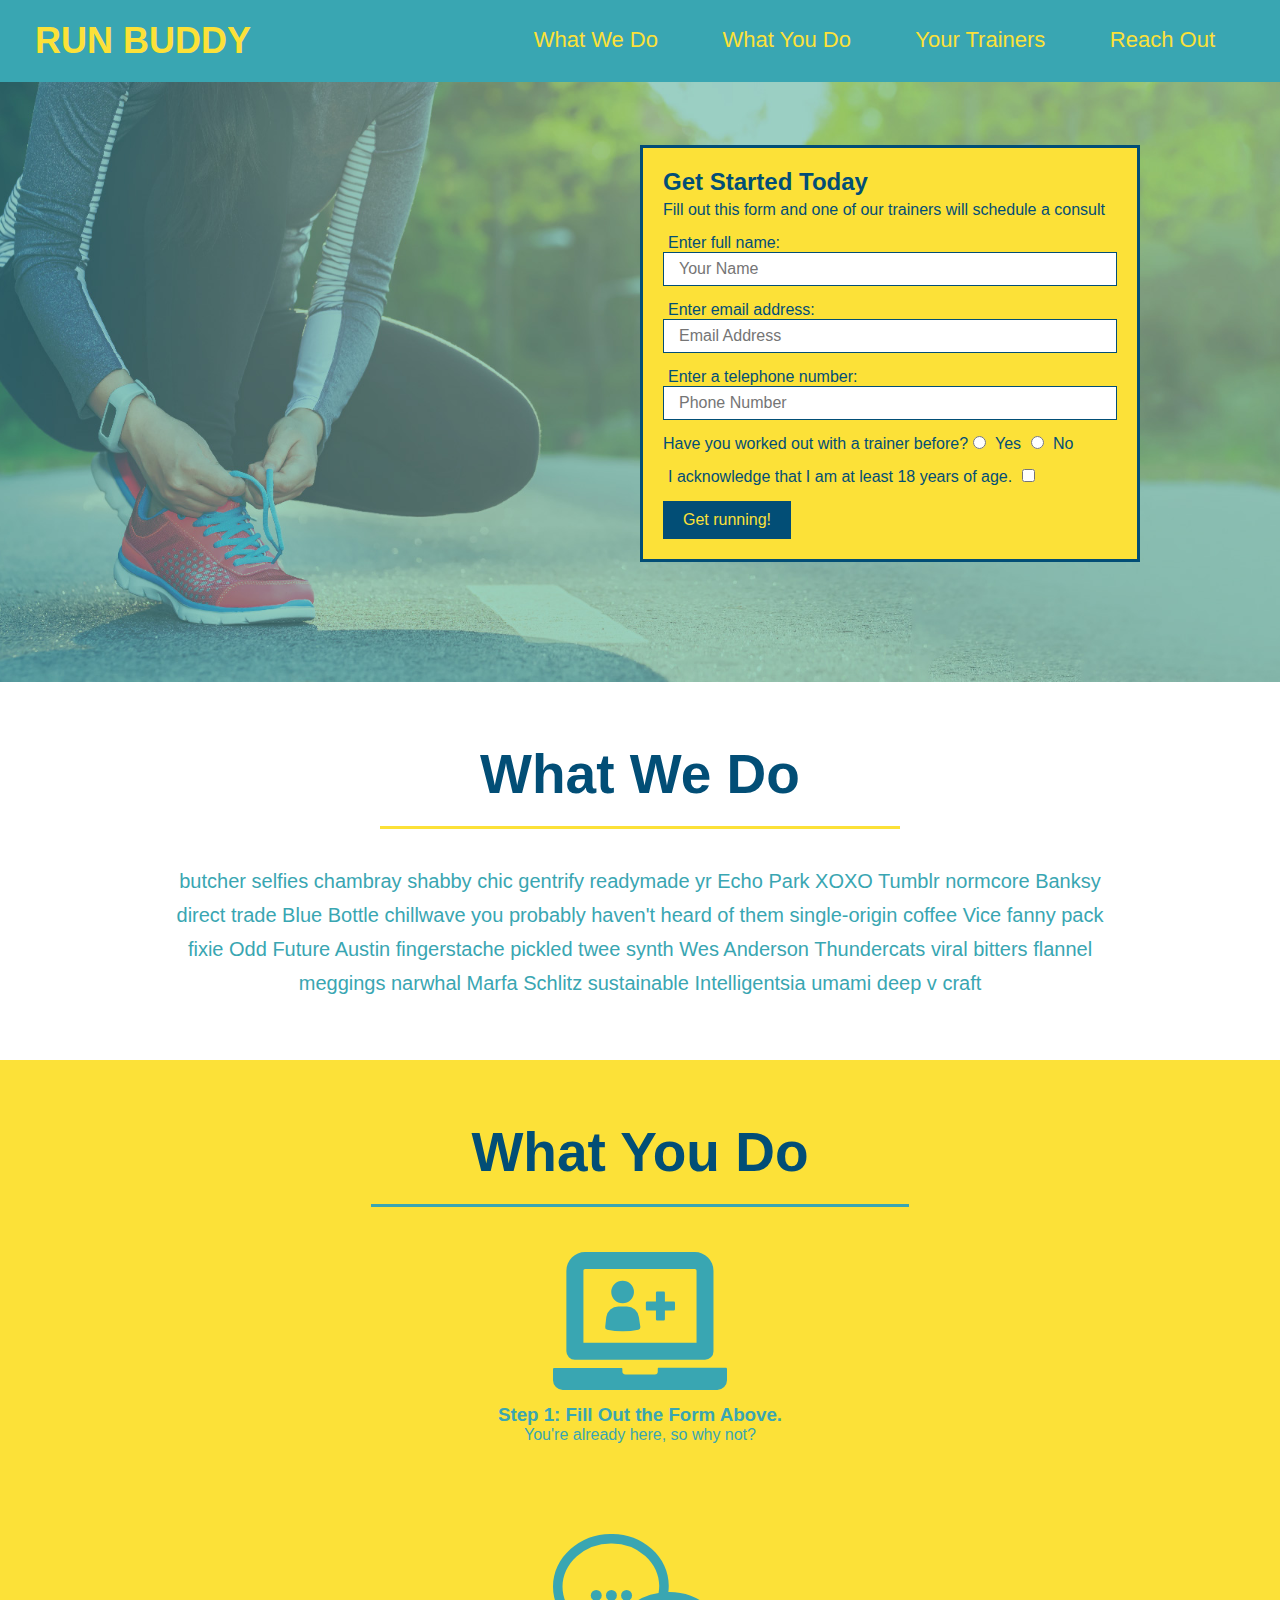
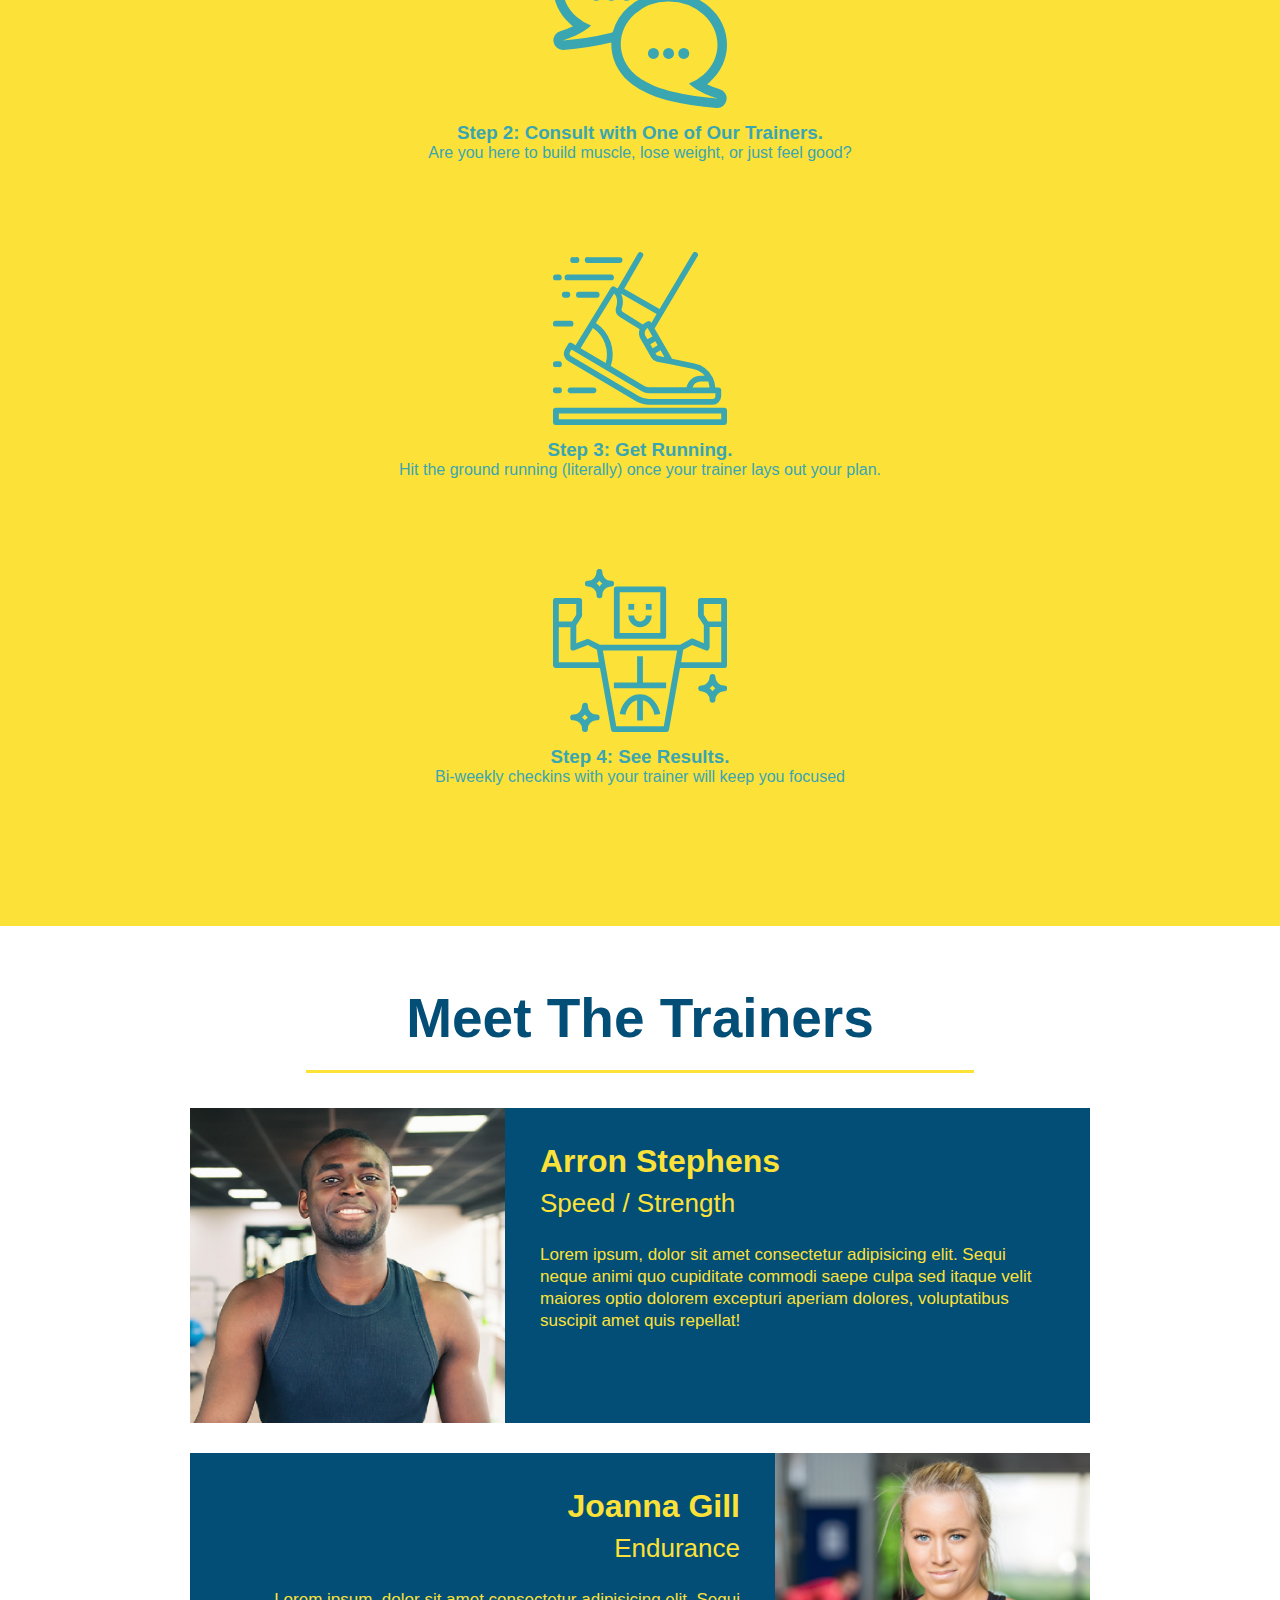
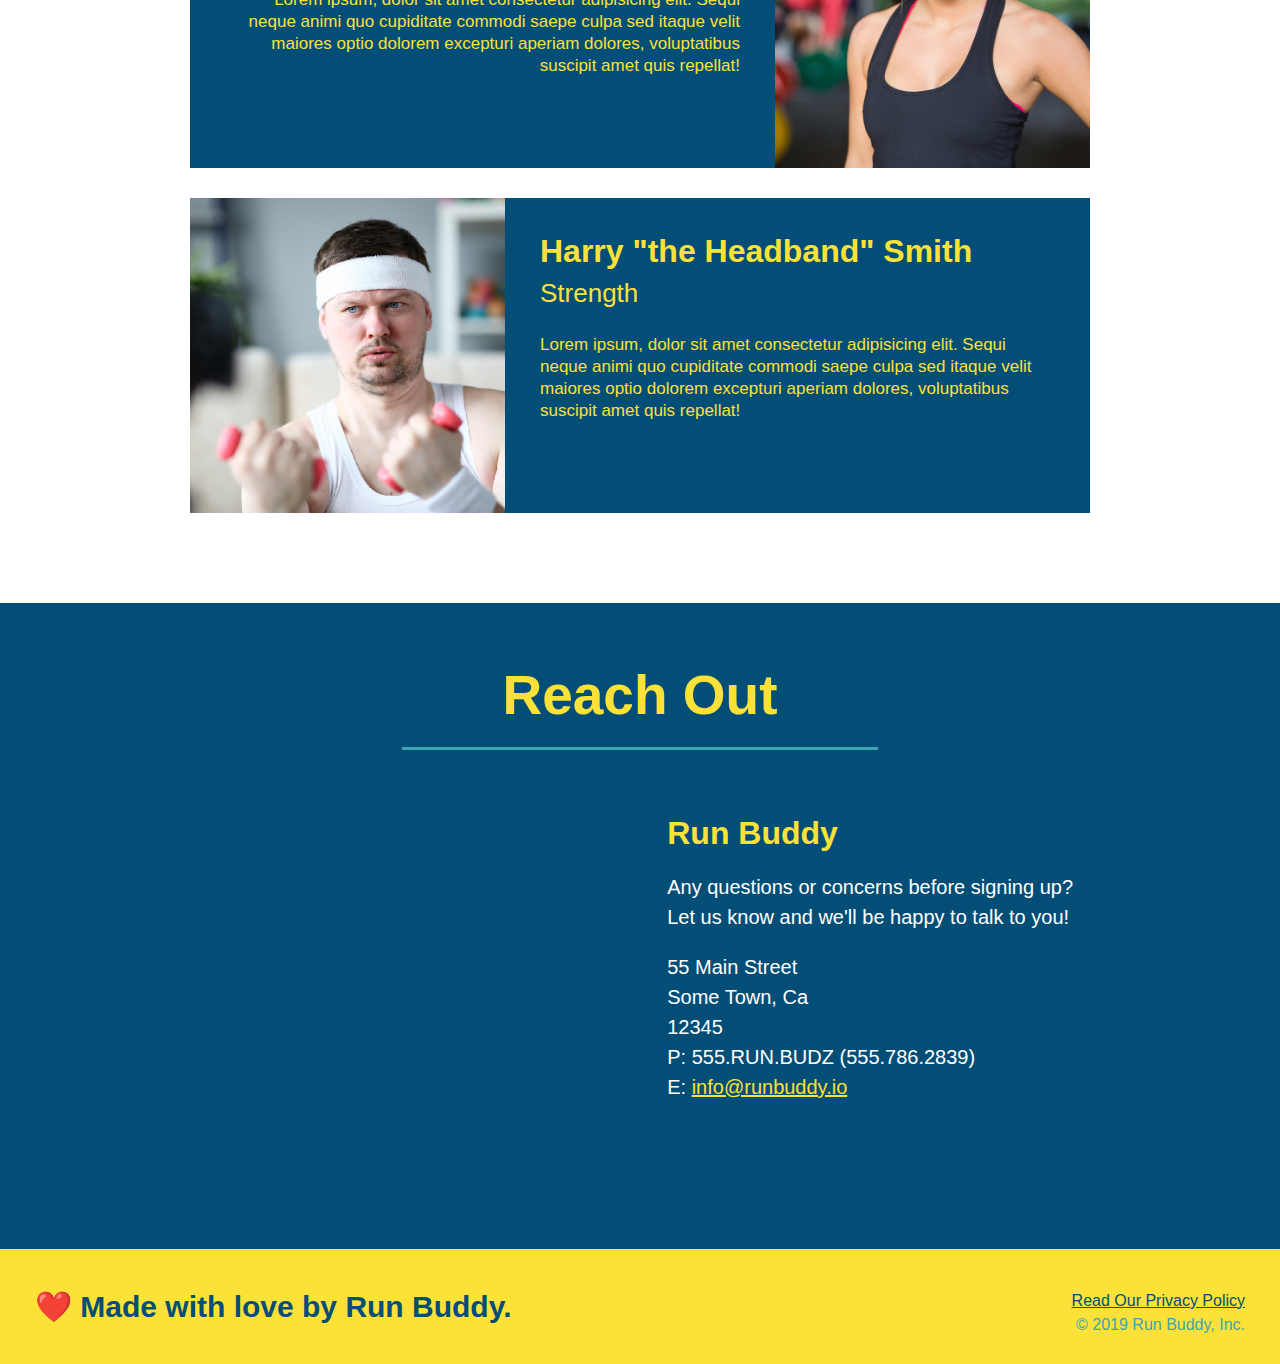
<file: index.html>
<!DOCTYPE html>
<html lang="en">
  <head>
    <meta charset="UTF-8" />
    <title>RUN BUDDY</title>
    <link rel="stylesheet" href="./assets/css/style.css" />
  </head>

  <body>
    <!-- navigation -->
    <header>
      <h1>
        <!-- ("/") will always represent the path to the topmost directory of an application project -->
        <a href="/">RUN BUDDY</a>
      </h1>
      <nav>
        <!-- Unordered list element -->
        <ul>
          <!-- List item element-->
          <li>
            <!-- Anchor element -->
            <a href="#what-we-do">What We Do</a>
          </li>
          <li>
            <a href="#what-you-do">What You Do</a>
          </li>
          <li>
            <a href="#your-trainers">Your Trainers</a>
          </li>
          <li>
            <a href="#reach-out">Reach Out</a>
          </li>
        </ul>
      </nav>
    </header>

    <!-- hero/jumbotron -->
    <section class="hero">
      <div class="hero-form">
        <h3>Get Started Today</h3>
        <p>
          Fill out this form and one of our trainers will schedule a consult
        </p>
        <!-- Add form element -->
        <form>
          <label for="name">Enter full name:</label>
          <input
            class="form-input"
            type="text"
            placeholder="Your Name"
            name="name"
            id="name"
          />
          <label for="email">Enter email address:</label>
          <input
            class="form-input"
            type="email"
            placeholder="Email Address"
            name="email"
            id="email"
          />
          <label for="phone">Enter a telephone number:</label>
          <input
            class="form-input"
            type="tel"
            placeholder="Phone Number"
            name="phone"
            id="phone"
          />
          <p>
            <!-- radio button elements must have same name attribute -->
            Have you worked out with a trainer before?
            <input type="radio" name="trainer-confirm" id="trainer-yes" />
            <label for="trainer-yes">Yes</label>
            <input type="radio" name="trainer-confirm" id="trainer-no" />
            <label for="trainer-no">No</label>
          </p>
          <p>
            <label for="checkbox">
              I acknowledge that I am at least 18 years of age.
            </label>
            <input type="checkbox" name="age-confirm" id="checkbox" />
          </p>
          <button type="submit">Get running!</button>
        </form>
      </div>
    </section>
    <!-- end hero -->

    <!-- "what we do" section -->
    <section id="what-we-do" class="intro">
      <h2 class="section-title primary-border">What We Do</h2>
      <p>
        butcher selfies chambray shabby chic gentrify readymade yr Echo Park
        XOXO Tumblr normcore Banksy direct trade Blue Bottle chillwave you
        probably haven't heard of them single-origin coffee Vice fanny pack
        fixie Odd Future Austin fingerstache pickled twee synth Wes Anderson
        Thundercats viral bitters flannel meggings narwhal Marfa Schlitz
        sustainable Intelligentsia umami deep v craft
      </p>
    </section>

    <!-- "what you do" section -->
    <section id="what-you-do" class="steps">
      <h2 class="section-title secondary-border">What You Do</h2>

      <div>
        <img src="./assets/images/step-1.svg" alt="" />
        <h3>Step 1: <span>Fill Out the Form Above.</span></h3>
        <p>You're already here, so why not?</p>
      </div>

      <div>
        <img src="./assets/images/step-2.svg" alt="" />
        <h3>Step 2: <span>Consult with One of Our Trainers.</span></h3>
        <p>Are you here to build muscle, lose weight, or just feel good?</p>
      </div>

      <div>
        <img src="./assets/images/step-3.svg" alt="" />
        <h3>Step 3: <span>Get Running.</span></h3>
        <p>
          Hit the ground running (literally) once your trainer lays out your
          plan.
        </p>
      </div>

      <div>
        <img src="./assets/images/step-4.svg" alt="" />
        <h3>Step 4: <span>See Results.</span></h3>
        <p>Bi-weekly checkins with your trainer will keep you focused</p>
      </div>
    </section>

    <!-- "meet the trainers" section -->
    <section id="your-trainers" class="trainers">
      <h2 class="section-title primary-border">Meet The Trainers</h2>
      <article class="trainer">
        <img
          src="./assets/images/trainer-1.jpg"
          alt="Arron Stephens in his workout clothes, ready to pump iron"
        />
        <div class="trainer-bio text-left">
          <h3>Arron Stephens</h3>
          <h4>Speed / Strength</h4>
          <p>
            Lorem ipsum, dolor sit amet consectetur adipisicing elit. Sequi
            neque animi quo cupiditate commodi saepe culpa sed itaque velit
            maiores optio dolorem excepturi aperiam dolores, voluptatibus
            suscipit amet quis repellat!
          </p>
        </div>
      </article>
      <!-- second trainer bio -->
      <article class="trainer">
        <div class="trainer-bio text-right">
          <h3>Joanna Gill</h3>
          <h4>Endurance</h4>
          <p>
            Lorem ipsum, dolor sit amet consectetur adipisicing elit. Sequi
            neque animi quo cupiditate commodi saepe culpa sed itaque velit
            maiores optio dolorem excepturi aperiam dolores, voluptatibus
            suscipit amet quis repellat!
          </p>
        </div>
        <img
          src="./assets/images/trainer-2.jpg"
          alt="Joanna Gill cooling off after a workout"
        />
      </article>

      <!-- third trainer bio -->
      <article class="trainer">
        <img
          src="./assets/images/trainer-3.jpg"
          alt="Harry Smith wearing a headband and lifting comically small pink weights"
        />
        <div class="trainer-bio text-left">
          <h3>Harry "the Headband" Smith</h3>
          <h4>Strength</h4>
          <p>
            Lorem ipsum, dolor sit amet consectetur adipisicing elit. Sequi
            neque animi quo cupiditate commodi saepe culpa sed itaque velit
            maiores optio dolorem excepturi aperiam dolores, voluptatibus
            suscipit amet quis repellat!
          </p>
        </div>
      </article>
    </section>

    <!-- "reach out" section -->
    <section id="reach-out" class="contact">
      <h2 class="section-title secondary-border">Reach Out</h2>
      <div class="contact-info">
        <iframe
          src="https://www.google.com/maps/embed?pb=!1m18!1m12!1m3!1d3147.1079747227936!2d-120.42364418397035!3d37.92790791110593!2m3!1f0!2f0!3f0!3m2!1i1024!2i768!4f13.1!3m3!1m2!1s0x8090c49129b6ac57%3A0xb56c7eb95a2cd8bd!2sMain%20St%2C%20California%2095327!5e0!3m2!1sen!2sus!4v1616426329495!5m2!1sen!2sus"
          width="600"
          height="450"
          style="border: 0"
          allowfullscreen=""
          loading="lazy"
        >
        </iframe>
        <div>
          <h3>Run Buddy</h3>
          <p>
            Any questions or concerns before signing up?
            <br />
            Let us know and we'll be happy to talk to you!
          </p>
          <address>
            55 Main Street <br />
            Some Town, Ca <br />
            12345<br />
            P: 555.RUN.BUDZ (555.786.2839)<br />
            E: <a href="mailto:info@runbuddy.io">info@runbuddy.io</a>
          </address>
        </div>
      </div>
    </section>

    <!-- footer -->
    <footer>
      <h2>❤️ Made with love by Run Buddy.</h2>
      <div>
        <a href="#">Read Our Privacy Policy</a><br />
        &copy; 2019 Run Buddy, Inc.
      </div>
    </footer>
  </body>
</html>
</file>
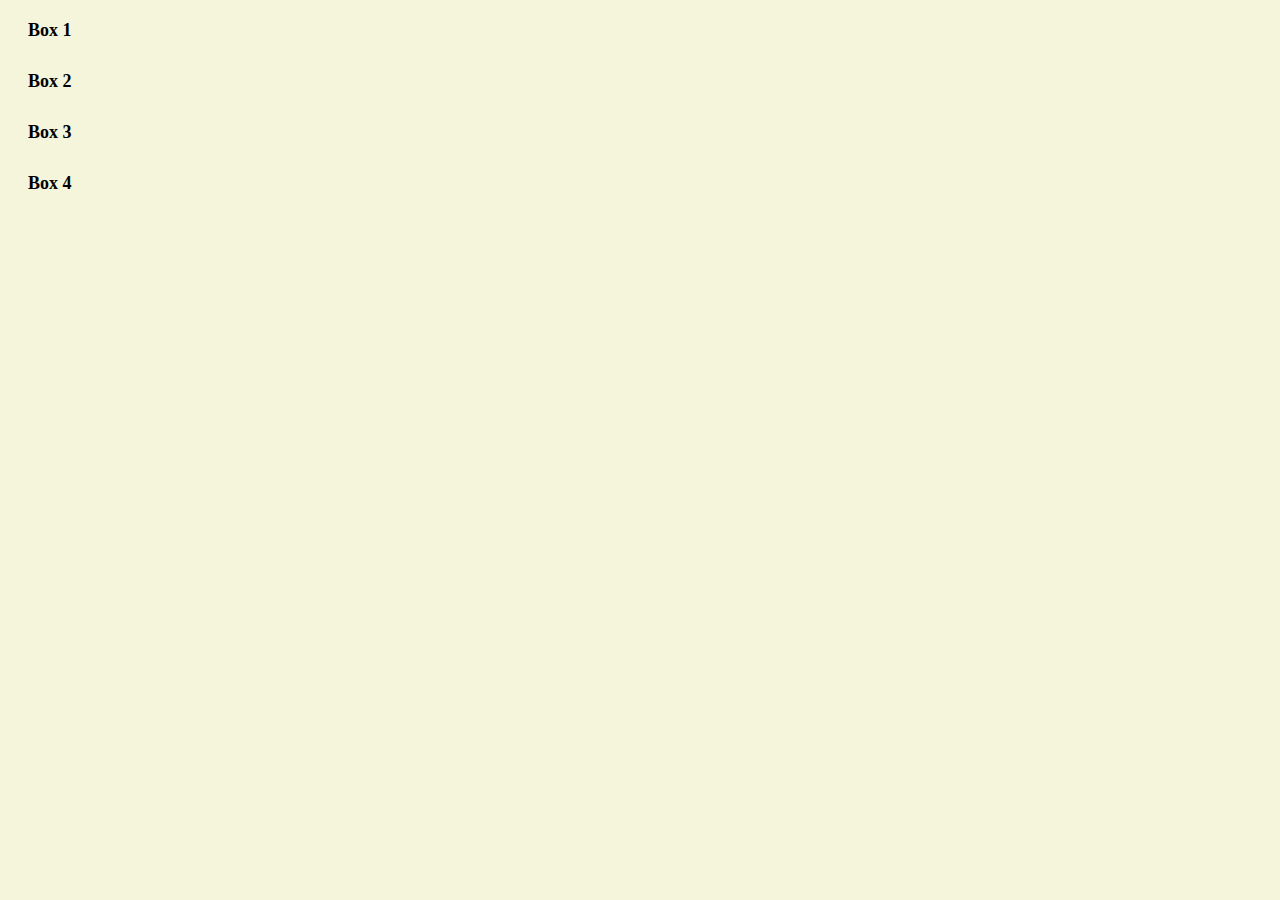
<file: box.html>
<!DOCTYPE html>
<html lang="en">
  <head>
    <meta charset="UTF-8" />
    <meta http-equiv="X-UA-Compatible" content="IE=edge" />
    <meta name="viewport" content="width=device-width, initial-scale=1.0" />
    <title>CSS Box Model</title>
    <style>
      body {
        background-color: beige;
      }
      h1 {
        font-size: large;
        box-sizing: 100px;
        padding: 10px;
        border: 10px;
        border-color: red;
        margin: 10px;
      }
    </style>
  </head>
  <body>
    <h1>Box 1</h1>
    <h1>Box 2</h1>
    <h1>Box 3</h1>
    <h1>Box 4</h1>
  </body>
</html>
</file>
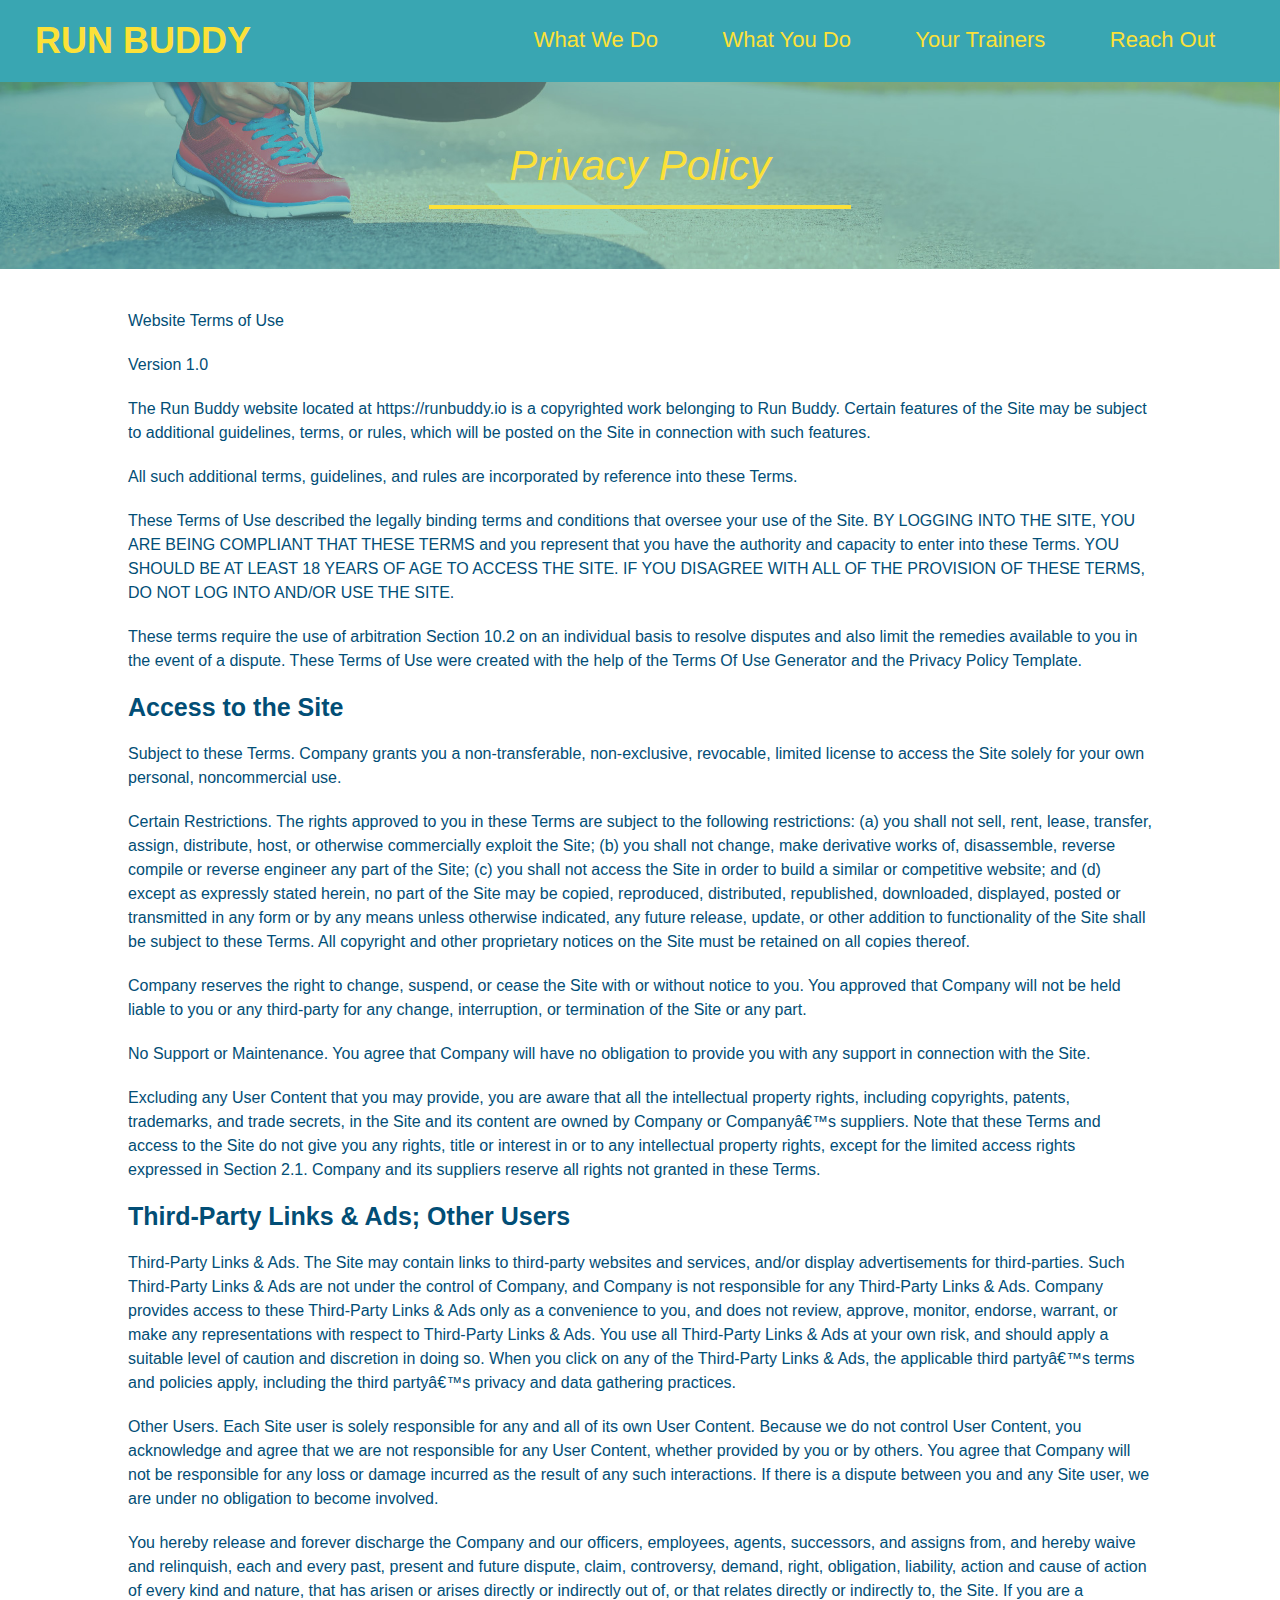
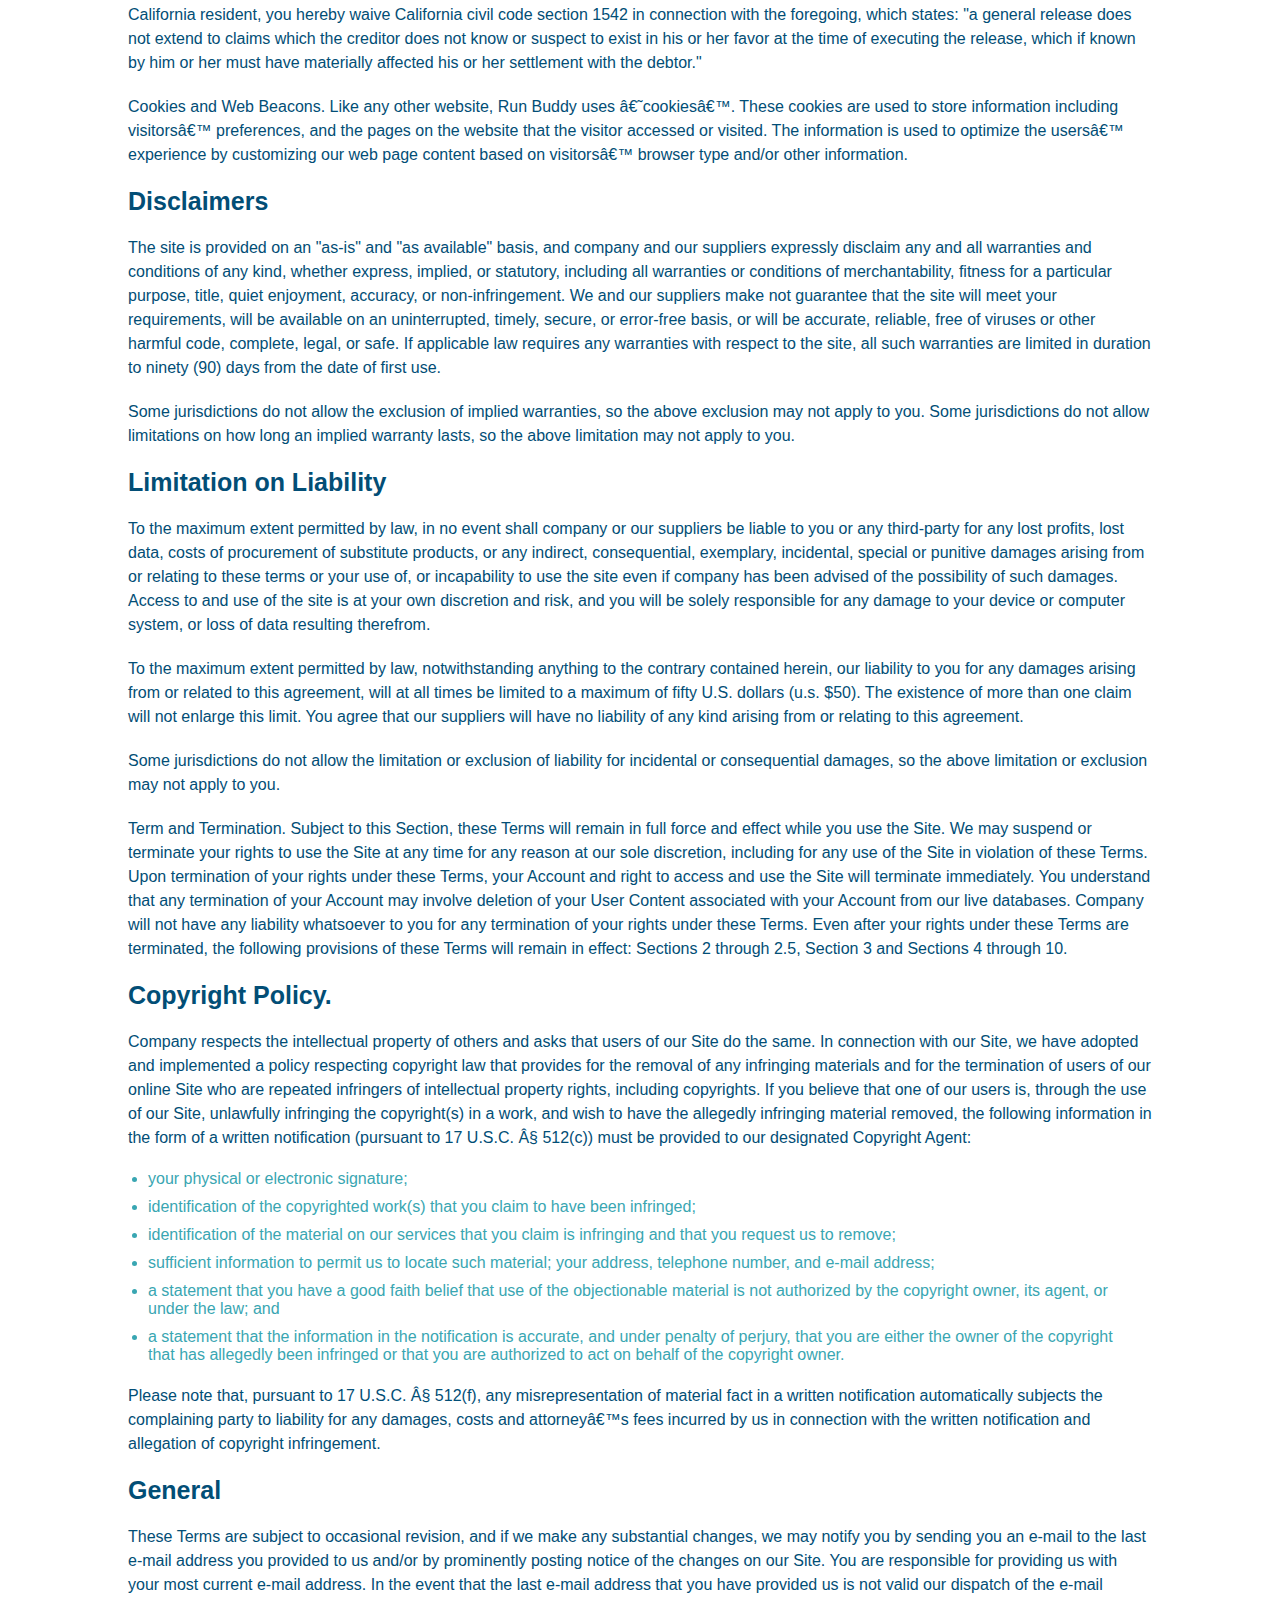
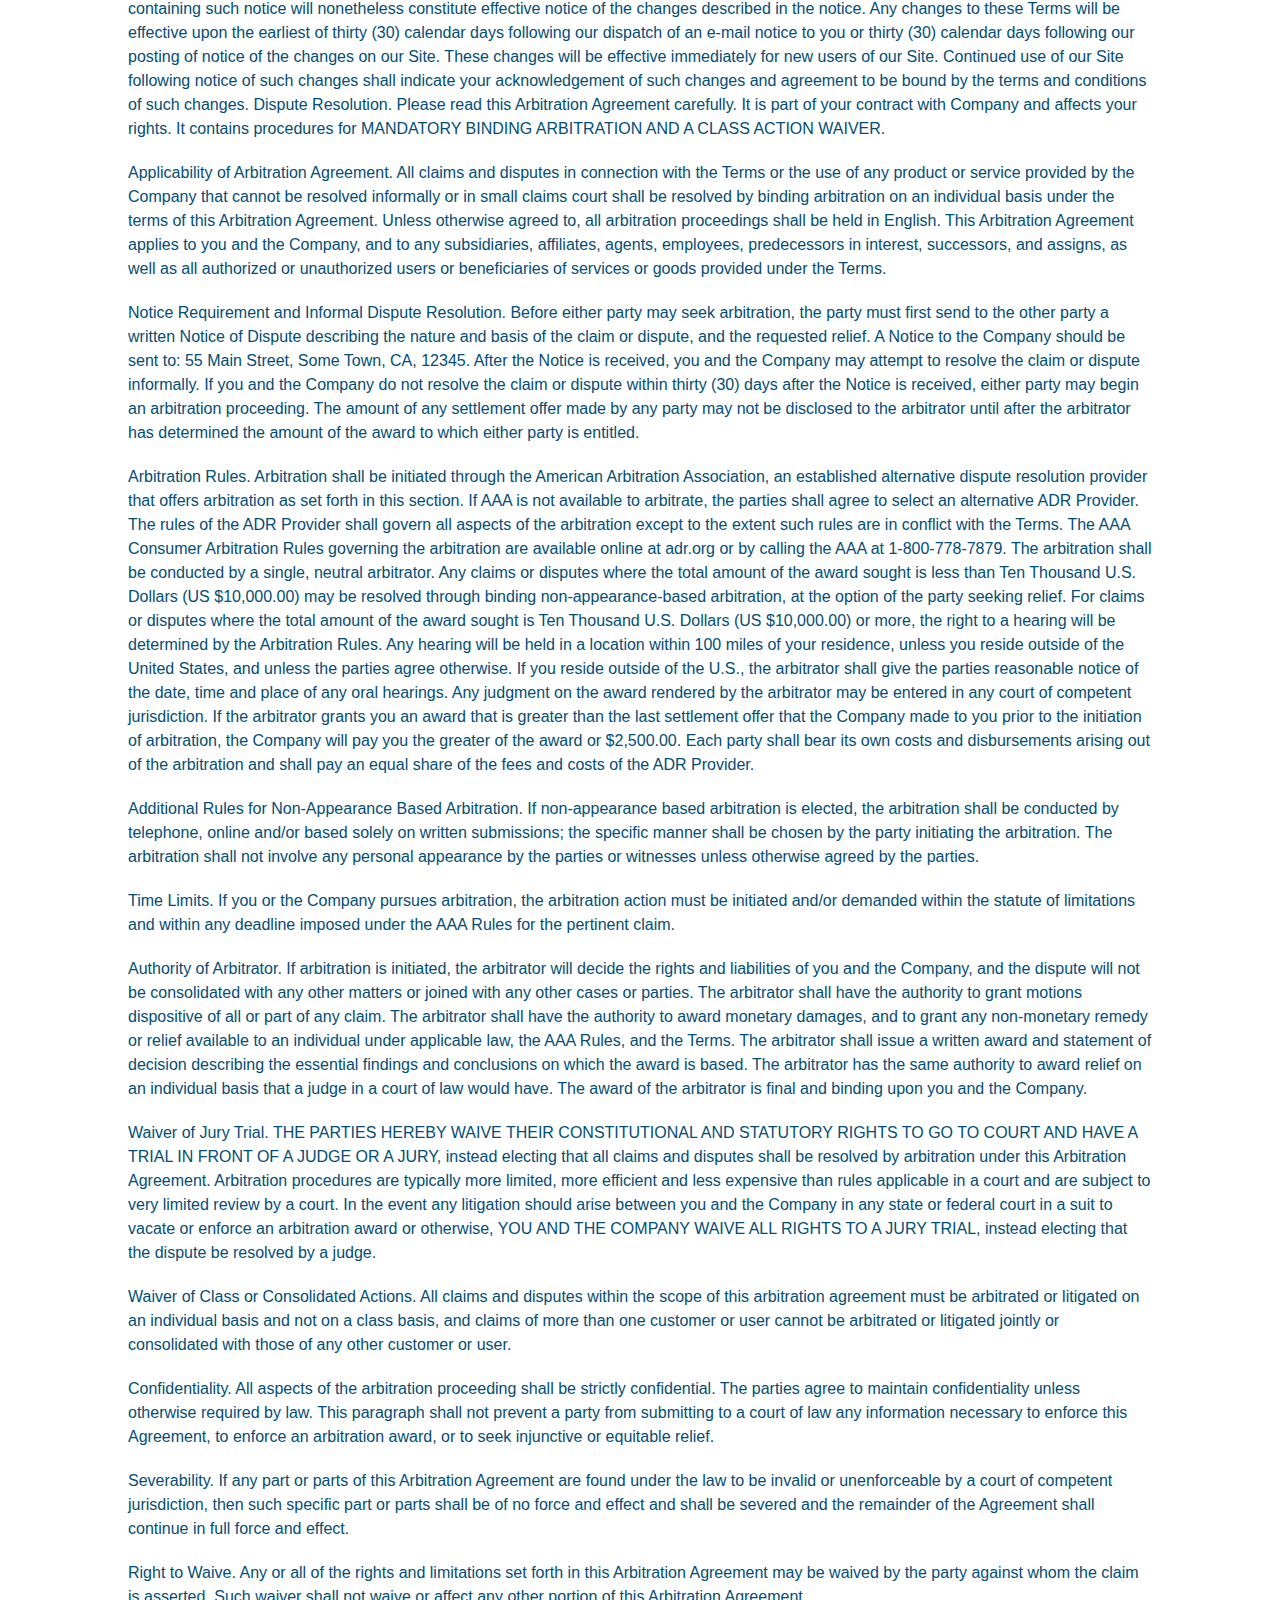
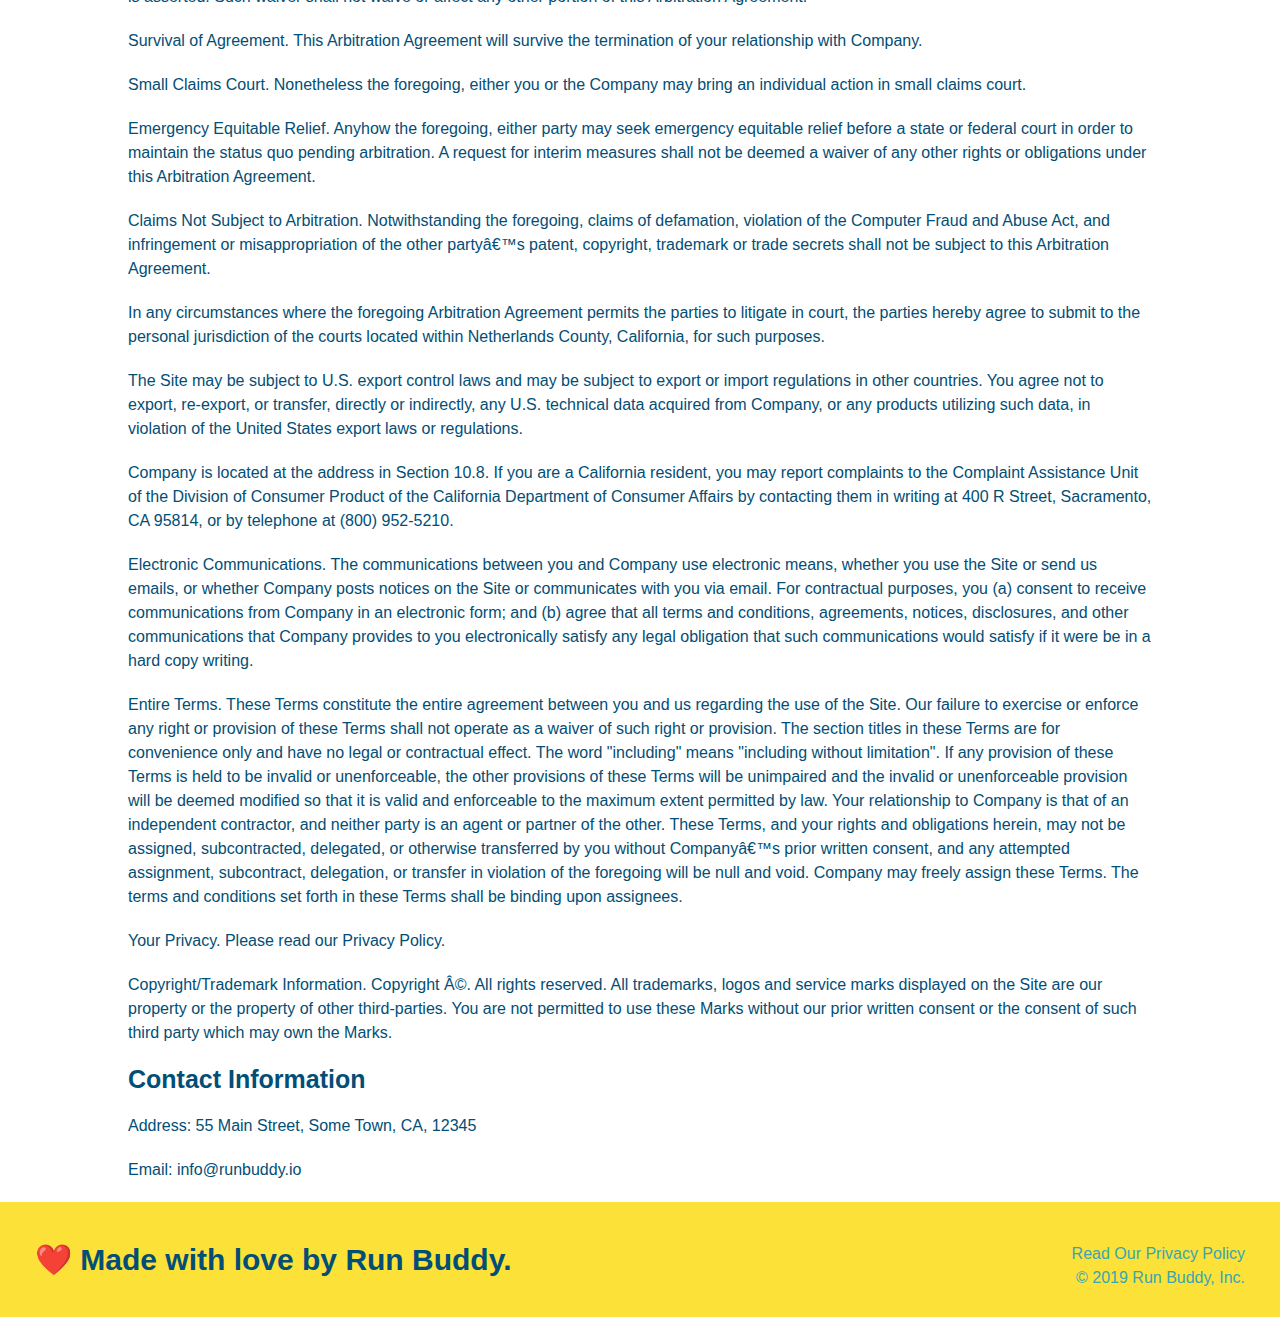
<file: privacy-policy.html>
<!DOCTYPE html>
<html lang="en">
  <head>
    <meta charset="UTF-8" />
    <title>Privacy Policy - Run Buddy</title>
    <link rel="stylesheet" href="./assets/css/style.css" />
    <link rel="stylesheet" href="./assets/css/secondary-styles.css" />
  </head>
  <body>
    <header>
      <h1>
        <!-- ("/") will always represent the path to the topmost directory of an application project -->
        <a href="/">RUN BUDDY</a>
      </h1>
      <nav>
        <!-- Unordered list element -->
        <ul>
          <!-- List item element-->
          <li>
            <!-- Anchor element -->
            <a href="./index.html#what-we-do">What We Do</a>
          </li>
          <li>
            <a href="./index.html#what-you-do">What You Do</a>
          </li>
          <li>
            <a href="./index.html#your-trainers">Your Trainers</a>
          </li>
          <li>
            <a href="./index.html#reach-out">Reach Out</a>
          </li>
        </ul>
      </nav>
    </header>
    <section class="hero hero-secondary">
      <h2 class="page-title">Privacy Policy</h2>
    </section>
    <article class="secondary-content">
      <p>Website Terms of Use</p>

      <p>Version 1.0</p>

      <p>
        The Run Buddy website located at https://runbuddy.io is a copyrighted
        work belonging to Run Buddy. Certain features of the Site may be subject
        to additional guidelines, terms, or rules, which will be posted on the
        Site in connection with such features.
      </p>

      <p>
        All such additional terms, guidelines, and rules are incorporated by
        reference into these Terms.
      </p>

      <p>
        These Terms of Use described the legally binding terms and conditions
        that oversee your use of the Site. BY LOGGING INTO THE SITE, YOU ARE
        BEING COMPLIANT THAT THESE TERMS and you represent that you have the
        authority and capacity to enter into these Terms. YOU SHOULD BE AT LEAST
        18 YEARS OF AGE TO ACCESS THE SITE. IF YOU DISAGREE WITH ALL OF THE
        PROVISION OF THESE TERMS, DO NOT LOG INTO AND/OR USE THE SITE.
      </p>

      <p>
        These terms require the use of arbitration Section 10.2 on an individual
        basis to resolve disputes and also limit the remedies available to you
        in the event of a dispute. These Terms of Use were created with the help
        of the Terms Of Use Generator and the Privacy Policy Template.
      </p>

      <h3>Access to the Site</h3>

      <p>
        Subject to these Terms. Company grants you a non-transferable,
        non-exclusive, revocable, limited license to access the Site solely for
        your own personal, noncommercial use.
      </p>

      <p>
        Certain Restrictions. The rights approved to you in these Terms are
        subject to the following restrictions: (a) you shall not sell, rent,
        lease, transfer, assign, distribute, host, or otherwise commercially
        exploit the Site; (b) you shall not change, make derivative works of,
        disassemble, reverse compile or reverse engineer any part of the Site;
        (c) you shall not access the Site in order to build a similar or
        competitive website; and (d) except as expressly stated herein, no part
        of the Site may be copied, reproduced, distributed, republished,
        downloaded, displayed, posted or transmitted in any form or by any means
        unless otherwise indicated, any future release, update, or other
        addition to functionality of the Site shall be subject to these Terms.
        All copyright and other proprietary notices on the Site must be retained
        on all copies thereof.
      </p>

      <p>
        Company reserves the right to change, suspend, or cease the Site with or
        without notice to you. You approved that Company will not be held liable
        to you or any third-party for any change, interruption, or termination
        of the Site or any part.
      </p>

      <p>
        No Support or Maintenance. You agree that Company will have no
        obligation to provide you with any support in connection with the Site.
      </p>

      <p>
        Excluding any User Content that you may provide, you are aware that all
        the intellectual property rights, including copyrights, patents,
        trademarks, and trade secrets, in the Site and its content are owned by
        Company or Companyâ€™s suppliers. Note that these Terms and access to
        the Site do not give you any rights, title or interest in or to any
        intellectual property rights, except for the limited access rights
        expressed in Section 2.1. Company and its suppliers reserve all rights
        not granted in these Terms.
      </p>

      <h3>Third-Party Links & Ads; Other Users</h3>

      <p>
        Third-Party Links & Ads. The Site may contain links to third-party
        websites and services, and/or display advertisements for third-parties.
        Such Third-Party Links & Ads are not under the control of Company, and
        Company is not responsible for any Third-Party Links & Ads. Company
        provides access to these Third-Party Links & Ads only as a convenience
        to you, and does not review, approve, monitor, endorse, warrant, or make
        any representations with respect to Third-Party Links & Ads. You use all
        Third-Party Links & Ads at your own risk, and should apply a suitable
        level of caution and discretion in doing so. When you click on any of
        the Third-Party Links & Ads, the applicable third partyâ€™s terms and
        policies apply, including the third partyâ€™s privacy and data gathering
        practices.
      </p>

      <p>
        Other Users. Each Site user is solely responsible for any and all of its
        own User Content. Because we do not control User Content, you
        acknowledge and agree that we are not responsible for any User Content,
        whether provided by you or by others. You agree that Company will not be
        responsible for any loss or damage incurred as the result of any such
        interactions. If there is a dispute between you and any Site user, we
        are under no obligation to become involved.
      </p>

      <p>
        You hereby release and forever discharge the Company and our officers,
        employees, agents, successors, and assigns from, and hereby waive and
        relinquish, each and every past, present and future dispute, claim,
        controversy, demand, right, obligation, liability, action and cause of
        action of every kind and nature, that has arisen or arises directly or
        indirectly out of, or that relates directly or indirectly to, the Site.
        If you are a California resident, you hereby waive California civil code
        section 1542 in connection with the foregoing, which states: "a general
        release does not extend to claims which the creditor does not know or
        suspect to exist in his or her favor at the time of executing the
        release, which if known by him or her must have materially affected his
        or her settlement with the debtor."
      </p>

      <p>
        Cookies and Web Beacons. Like any other website, Run Buddy uses
        â€˜cookiesâ€™. These cookies are used to store information including
        visitorsâ€™ preferences, and the pages on the website that the visitor
        accessed or visited. The information is used to optimize the usersâ€™
        experience by customizing our web page content based on visitorsâ€™
        browser type and/or other information.
      </p>

      <h3>Disclaimers</h3>

      <p>
        The site is provided on an "as-is" and "as available" basis, and company
        and our suppliers expressly disclaim any and all warranties and
        conditions of any kind, whether express, implied, or statutory,
        including all warranties or conditions of merchantability, fitness for a
        particular purpose, title, quiet enjoyment, accuracy, or
        non-infringement. We and our suppliers make not guarantee that the site
        will meet your requirements, will be available on an uninterrupted,
        timely, secure, or error-free basis, or will be accurate, reliable, free
        of viruses or other harmful code, complete, legal, or safe. If
        applicable law requires any warranties with respect to the site, all
        such warranties are limited in duration to ninety (90) days from the
        date of first use.
      </p>

      <p>
        Some jurisdictions do not allow the exclusion of implied warranties, so
        the above exclusion may not apply to you. Some jurisdictions do not
        allow limitations on how long an implied warranty lasts, so the above
        limitation may not apply to you.
      </p>

      <h3>Limitation on Liability</h3>

      <p>
        To the maximum extent permitted by law, in no event shall company or our
        suppliers be liable to you or any third-party for any lost profits, lost
        data, costs of procurement of substitute products, or any indirect,
        consequential, exemplary, incidental, special or punitive damages
        arising from or relating to these terms or your use of, or incapability
        to use the site even if company has been advised of the possibility of
        such damages. Access to and use of the site is at your own discretion
        and risk, and you will be solely responsible for any damage to your
        device or computer system, or loss of data resulting therefrom.
      </p>

      <p>
        To the maximum extent permitted by law, notwithstanding anything to the
        contrary contained herein, our liability to you for any damages arising
        from or related to this agreement, will at all times be limited to a
        maximum of fifty U.S. dollars (u.s. $50). The existence of more than one
        claim will not enlarge this limit. You agree that our suppliers will
        have no liability of any kind arising from or relating to this
        agreement.
      </p>

      <p>
        Some jurisdictions do not allow the limitation or exclusion of liability
        for incidental or consequential damages, so the above limitation or
        exclusion may not apply to you.
      </p>

      <p>
        Term and Termination. Subject to this Section, these Terms will remain
        in full force and effect while you use the Site. We may suspend or
        terminate your rights to use the Site at any time for any reason at our
        sole discretion, including for any use of the Site in violation of these
        Terms. Upon termination of your rights under these Terms, your Account
        and right to access and use the Site will terminate immediately. You
        understand that any termination of your Account may involve deletion of
        your User Content associated with your Account from our live databases.
        Company will not have any liability whatsoever to you for any
        termination of your rights under these Terms. Even after your rights
        under these Terms are terminated, the following provisions of these
        Terms will remain in effect: Sections 2 through 2.5, Section 3 and
        Sections 4 through 10.
      </p>

      <h3>Copyright Policy.</h3>

      <p>
        Company respects the intellectual property of others and asks that users
        of our Site do the same. In connection with our Site, we have adopted
        and implemented a policy respecting copyright law that provides for the
        removal of any infringing materials and for the termination of users of
        our online Site who are repeated infringers of intellectual property
        rights, including copyrights. If you believe that one of our users is,
        through the use of our Site, unlawfully infringing the copyright(s) in a
        work, and wish to have the allegedly infringing material removed, the
        following information in the form of a written notification (pursuant to
        17 U.S.C. Â§ 512(c)) must be provided to our designated Copyright Agent:
      </p>

      <ul>
        <li>your physical or electronic signature;</li>
        <li>
          identification of the copyrighted work(s) that you claim to have been
          infringed;
        </li>
        <li>
          identification of the material on our services that you claim is
          infringing and that you request us to remove;
        </li>
        <li>
          sufficient information to permit us to locate such material; your
          address, telephone number, and e-mail address;
        </li>
        <li>
          a statement that you have a good faith belief that use of the
          objectionable material is not authorized by the copyright owner, its
          agent, or under the law; and
        </li>
        <li>
          a statement that the information in the notification is accurate, and
          under penalty of perjury, that you are either the owner of the
          copyright that has allegedly been infringed or that you are authorized
          to act on behalf of the copyright owner.
        </li>
      </ul>

      <p>
        Please note that, pursuant to 17 U.S.C. Â§ 512(f), any misrepresentation
        of material fact in a written notification automatically subjects the
        complaining party to liability for any damages, costs and attorneyâ€™s
        fees incurred by us in connection with the written notification and
        allegation of copyright infringement.
      </p>

      <h3>General</h3>

      <p>
        These Terms are subject to occasional revision, and if we make any
        substantial changes, we may notify you by sending you an e-mail to the
        last e-mail address you provided to us and/or by prominently posting
        notice of the changes on our Site. You are responsible for providing us
        with your most current e-mail address. In the event that the last e-mail
        address that you have provided us is not valid our dispatch of the
        e-mail containing such notice will nonetheless constitute effective
        notice of the changes described in the notice. Any changes to these
        Terms will be effective upon the earliest of thirty (30) calendar days
        following our dispatch of an e-mail notice to you or thirty (30)
        calendar days following our posting of notice of the changes on our
        Site. These changes will be effective immediately for new users of our
        Site. Continued use of our Site following notice of such changes shall
        indicate your acknowledgement of such changes and agreement to be bound
        by the terms and conditions of such changes. Dispute Resolution. Please
        read this Arbitration Agreement carefully. It is part of your contract
        with Company and affects your rights. It contains procedures for
        MANDATORY BINDING ARBITRATION AND A CLASS ACTION WAIVER.
      </p>

      <p>
        Applicability of Arbitration Agreement. All claims and disputes in
        connection with the Terms or the use of any product or service provided
        by the Company that cannot be resolved informally or in small claims
        court shall be resolved by binding arbitration on an individual basis
        under the terms of this Arbitration Agreement. Unless otherwise agreed
        to, all arbitration proceedings shall be held in English. This
        Arbitration Agreement applies to you and the Company, and to any
        subsidiaries, affiliates, agents, employees, predecessors in interest,
        successors, and assigns, as well as all authorized or unauthorized users
        or beneficiaries of services or goods provided under the Terms.
      </p>

      <p>
        Notice Requirement and Informal Dispute Resolution. Before either party
        may seek arbitration, the party must first send to the other party a
        written Notice of Dispute describing the nature and basis of the claim
        or dispute, and the requested relief. A Notice to the Company should be
        sent to: 55 Main Street, Some Town, CA, 12345. After the Notice is
        received, you and the Company may attempt to resolve the claim or
        dispute informally. If you and the Company do not resolve the claim or
        dispute within thirty (30) days after the Notice is received, either
        party may begin an arbitration proceeding. The amount of any settlement
        offer made by any party may not be disclosed to the arbitrator until
        after the arbitrator has determined the amount of the award to which
        either party is entitled.
      </p>

      <p>
        Arbitration Rules. Arbitration shall be initiated through the American
        Arbitration Association, an established alternative dispute resolution
        provider that offers arbitration as set forth in this section. If AAA is
        not available to arbitrate, the parties shall agree to select an
        alternative ADR Provider. The rules of the ADR Provider shall govern all
        aspects of the arbitration except to the extent such rules are in
        conflict with the Terms. The AAA Consumer Arbitration Rules governing
        the arbitration are available online at adr.org or by calling the AAA at
        1-800-778-7879. The arbitration shall be conducted by a single, neutral
        arbitrator. Any claims or disputes where the total amount of the award
        sought is less than Ten Thousand U.S. Dollars (US $10,000.00) may be
        resolved through binding non-appearance-based arbitration, at the option
        of the party seeking relief. For claims or disputes where the total
        amount of the award sought is Ten Thousand U.S. Dollars (US $10,000.00)
        or more, the right to a hearing will be determined by the Arbitration
        Rules. Any hearing will be held in a location within 100 miles of your
        residence, unless you reside outside of the United States, and unless
        the parties agree otherwise. If you reside outside of the U.S., the
        arbitrator shall give the parties reasonable notice of the date, time
        and place of any oral hearings. Any judgment on the award rendered by
        the arbitrator may be entered in any court of competent jurisdiction. If
        the arbitrator grants you an award that is greater than the last
        settlement offer that the Company made to you prior to the initiation of
        arbitration, the Company will pay you the greater of the award or
        $2,500.00. Each party shall bear its own costs and disbursements arising
        out of the arbitration and shall pay an equal share of the fees and
        costs of the ADR Provider.
      </p>

      <p>
        Additional Rules for Non-Appearance Based Arbitration. If non-appearance
        based arbitration is elected, the arbitration shall be conducted by
        telephone, online and/or based solely on written submissions; the
        specific manner shall be chosen by the party initiating the arbitration.
        The arbitration shall not involve any personal appearance by the parties
        or witnesses unless otherwise agreed by the parties.
      </p>

      <p>
        Time Limits. If you or the Company pursues arbitration, the arbitration
        action must be initiated and/or demanded within the statute of
        limitations and within any deadline imposed under the AAA Rules for the
        pertinent claim.
      </p>

      <p>
        Authority of Arbitrator. If arbitration is initiated, the arbitrator
        will decide the rights and liabilities of you and the Company, and the
        dispute will not be consolidated with any other matters or joined with
        any other cases or parties. The arbitrator shall have the authority to
        grant motions dispositive of all or part of any claim. The arbitrator
        shall have the authority to award monetary damages, and to grant any
        non-monetary remedy or relief available to an individual under
        applicable law, the AAA Rules, and the Terms. The arbitrator shall issue
        a written award and statement of decision describing the essential
        findings and conclusions on which the award is based. The arbitrator has
        the same authority to award relief on an individual basis that a judge
        in a court of law would have. The award of the arbitrator is final and
        binding upon you and the Company.
      </p>

      <p>
        Waiver of Jury Trial. THE PARTIES HEREBY WAIVE THEIR CONSTITUTIONAL AND
        STATUTORY RIGHTS TO GO TO COURT AND HAVE A TRIAL IN FRONT OF A JUDGE OR
        A JURY, instead electing that all claims and disputes shall be resolved
        by arbitration under this Arbitration Agreement. Arbitration procedures
        are typically more limited, more efficient and less expensive than rules
        applicable in a court and are subject to very limited review by a court.
        In the event any litigation should arise between you and the Company in
        any state or federal court in a suit to vacate or enforce an arbitration
        award or otherwise, YOU AND THE COMPANY WAIVE ALL RIGHTS TO A JURY
        TRIAL, instead electing that the dispute be resolved by a judge.
      </p>

      <p>
        Waiver of Class or Consolidated Actions. All claims and disputes within
        the scope of this arbitration agreement must be arbitrated or litigated
        on an individual basis and not on a class basis, and claims of more than
        one customer or user cannot be arbitrated or litigated jointly or
        consolidated with those of any other customer or user.
      </p>

      <p>
        Confidentiality. All aspects of the arbitration proceeding shall be
        strictly confidential. The parties agree to maintain confidentiality
        unless otherwise required by law. This paragraph shall not prevent a
        party from submitting to a court of law any information necessary to
        enforce this Agreement, to enforce an arbitration award, or to seek
        injunctive or equitable relief.
      </p>

      <p>
        Severability. If any part or parts of this Arbitration Agreement are
        found under the law to be invalid or unenforceable by a court of
        competent jurisdiction, then such specific part or parts shall be of no
        force and effect and shall be severed and the remainder of the Agreement
        shall continue in full force and effect.
      </p>

      <p>
        Right to Waive. Any or all of the rights and limitations set forth in
        this Arbitration Agreement may be waived by the party against whom the
        claim is asserted. Such waiver shall not waive or affect any other
        portion of this Arbitration Agreement.
      </p>

      <p>
        Survival of Agreement. This Arbitration Agreement will survive the
        termination of your relationship with Company.
      </p>

      <p>
        Small Claims Court. Nonetheless the foregoing, either you or the Company
        may bring an individual action in small claims court.
      </p>

      <p>
        Emergency Equitable Relief. Anyhow the foregoing, either party may seek
        emergency equitable relief before a state or federal court in order to
        maintain the status quo pending arbitration. A request for interim
        measures shall not be deemed a waiver of any other rights or obligations
        under this Arbitration Agreement.
      </p>

      <p>
        Claims Not Subject to Arbitration. Notwithstanding the foregoing, claims
        of defamation, violation of the Computer Fraud and Abuse Act, and
        infringement or misappropriation of the other partyâ€™s patent,
        copyright, trademark or trade secrets shall not be subject to this
        Arbitration Agreement.
      </p>

      <p>
        In any circumstances where the foregoing Arbitration Agreement permits
        the parties to litigate in court, the parties hereby agree to submit to
        the personal jurisdiction of the courts located within Netherlands
        County, California, for such purposes.
      </p>

      <p>
        The Site may be subject to U.S. export control laws and may be subject
        to export or import regulations in other countries. You agree not to
        export, re-export, or transfer, directly or indirectly, any U.S.
        technical data acquired from Company, or any products utilizing such
        data, in violation of the United States export laws or regulations.
      </p>

      <p>
        Company is located at the address in Section 10.8. If you are a
        California resident, you may report complaints to the Complaint
        Assistance Unit of the Division of Consumer Product of the California
        Department of Consumer Affairs by contacting them in writing at 400 R
        Street, Sacramento, CA 95814, or by telephone at (800) 952-5210.
      </p>

      <p>
        Electronic Communications. The communications between you and Company
        use electronic means, whether you use the Site or send us emails, or
        whether Company posts notices on the Site or communicates with you via
        email. For contractual purposes, you (a) consent to receive
        communications from Company in an electronic form; and (b) agree that
        all terms and conditions, agreements, notices, disclosures, and other
        communications that Company provides to you electronically satisfy any
        legal obligation that such communications would satisfy if it were be in
        a hard copy writing.
      </p>

      <p>
        Entire Terms. These Terms constitute the entire agreement between you
        and us regarding the use of the Site. Our failure to exercise or enforce
        any right or provision of these Terms shall not operate as a waiver of
        such right or provision. The section titles in these Terms are for
        convenience only and have no legal or contractual effect. The word
        "including" means "including without limitation". If any provision of
        these Terms is held to be invalid or unenforceable, the other provisions
        of these Terms will be unimpaired and the invalid or unenforceable
        provision will be deemed modified so that it is valid and enforceable to
        the maximum extent permitted by law. Your relationship to Company is
        that of an independent contractor, and neither party is an agent or
        partner of the other. These Terms, and your rights and obligations
        herein, may not be assigned, subcontracted, delegated, or otherwise
        transferred by you without Companyâ€™s prior written consent, and any
        attempted assignment, subcontract, delegation, or transfer in violation
        of the foregoing will be null and void. Company may freely assign these
        Terms. The terms and conditions set forth in these Terms shall be
        binding upon assignees.
      </p>

      <p>Your Privacy. Please read our Privacy Policy.</p>

      <p>
        Copyright/Trademark Information. Copyright Â©. All rights reserved. All
        trademarks, logos and service marks displayed on the Site are our
        property or the property of other third-parties. You are not permitted
        to use these Marks without our prior written consent or the consent of
        such third party which may own the Marks.
      </p>

      <h3>Contact Information</h3>

      <p>Address: 55 Main Street, Some Town, CA, 12345</p>

      <p>Email: info@runbuddy.io</p>
    </article>
    <footer>
      <h2>❤️ Made with love by Run Buddy.</h2>
      <div>
        Read Our Privacy Policy<br />
        &copy; 2019 Run Buddy, Inc.
      </div>
    </footer>
  </body>
</html>
</file>
<file: assets/css/style.css>
/* (*) universal selector, removing default browser-enforced styles */
* {
  margin: 0;
  padding: 0;
  box-sizing: border-box;
}

body {
  /* more on this crazy alphanumerical value in a minute! */
  color: #39a6b2;
  font-family: Helvetica, Arial, sans-serif;
}

/* apply styles to <header> */
header {
  padding: 20px 35px;
  background-color: #39a6b2;
}

header h1 {
  font-weight: bold;
  font-size: 36px;
  color: #fce138;
  margin: 0;
  display: inline;
}

header a {
  text-decoration: none;
  color: #fce138;
}

header nav {
  float: right;
  margin: 7px 0;
}

header nav ul li {
  display: inline;
}

header nav ul li a {
  margin: 0 30px;
  font-weight: lighter;
  font-size: 22px;
}

footer {
  background: #fce138;
  width: 100%;
  padding: 40px 35px;
}

footer h2 {
  display: inline;
  color: #024e76;
  font-size: 30px;
  margin: 0;
}

footer div {
  float: right;
  line-height: 1.5;
  text-align: right;
}

footer a {
  color: #024e76;
}

section {
  padding: 60px;
}

/* Hero Style Start */
.hero {
  position: relative;
  background-image: url("../images/hero-bg.jpg");
  height: 600px;
  background-size: cover;
  background-position: center;
}

.hero-form {
  position: absolute;
  bottom: 120px;
  right: 140px;
  background-color: #fce138;
  padding: 20px;
  width: 500px;
  color: #024e76;
  /*
  border-style: solid;
  border-width: 3px;
  border-color: #024e76;
  
  all three styles condensed in one line below
  */
  border: solid 3px #024e76;
}

.hero-form h3 {
  font-size: 24px;
  margin: 0;
}

.hero-form p {
  margin: 5px 0 15px 0;
}

.form-input {
  border: 1px solid #024e76;
  display: block;
  padding: 7px 15px;
  font-size: 16px;
  color: #024e76;
  width: 100%;
  margin-bottom: 15px;
}

.hero-form label {
  margin: 0 5px;
}

.hero-form button {
  color: #fce138;
  background-color: #024e76;
  border: none;
  padding: 10px 20px;
  font-size: 16px;
}
/* Hero Style End */

.intro {
  text-align: center;
}

.intro p {
  /* centering a block element with a width of less than 100% */
  margin: 0 auto;
  line-height: 1.7;
  color: #39a6b2;
  width: 80%;
  font-size: 20px;
}

.steps {
  text-align: center;
  background: #fce138;
}

.section-title {
  font-size: 55px;
  color: #024e76;
  margin-bottom: 35px;
  padding: 0 100px 20px 100px;
  display: inline-block;
  border-bottom: 3px solid;
}

.primary-border {
  border-color: #fce138;
}

.secondary-border {
  border-color: #39a6b2;
}

.steps div {
  margin-bottom: 80px;
}

.steps img {
  width: 15%;
  margin: 10px 0;
}

.step h3 {
  color: #024e76;
  font-size: 46px;
  margin-top: 10px;
}

.step p {
  color: #39a6b2;
  font-size: 23px;
}

.step span {
  font-size: 38px;
}

.trainers {
  text-align: center;
}

.trainer {
  /* "overflow" property used with float to tell the element has content inside it 
      another property we can use is "clear"
  */
  overflow: auto;
  width: 900px;
  margin: 0 auto 30px auto;
  background: #024e76;
  color: #fce138;
}

.trainer img {
  width: 35%;
  float: left;
}

.trainer-bio {
  padding: 35px;
  float: left;
  width: 65%;
}

.text-left {
  text-align: left;
}

.text-right {
  text-align: right;
}

.trainer-bio h3 {
  font-size: 32px;
  margin-bottom: 8px;
}

.trainer-bio h4 {
  font-weight: lighter;
  font-size: 26px;
  margin-bottom: 25px;
}

.trainer-bio p {
  font-size: 17px;
  line-height: 1.3;
}

/* REACH OUT STYLES START */
.contact {
  text-align: center;
  background: #024e76;
}

.contact h2 {
  color: #fce138;
}

.contact-info iframe {
  width: 400px;
  height: 400px;
}

.contact-info div {
  width: 410px;
  display: inline-block;
  vertical-align: top;
  text-align: left;
  margin: 30px 0 0 60px;
  color: white;
}

.contact-info h3 {
  color: #fce138;
  font-size: 32px;
}

.contact-info p,
.contact-info address {
  margin: 20px 0;
  line-height: 1.5;
  font-size: 20px;
  font-style: normal;
}

.contact-info a {
  color: #fce138;
}

/* REACH OUT STYLES END */
</file>
<file: assets/css/secondary-styles.css>
.hero {
  background-position: bottom;
  height: auto;
  text-align: center;
  margin-bottom: 40px;
}

.page-title {
  color: #fce138;
  display: inline-block;
  border-bottom: 4px solid #fce138;
  padding: 0 80px 15px 80px;
  font-weight: normal;
  font-size: 42px;
  font-style: italic;
}

.secondary-content {
  width: 80%;
  margin: 0 auto;
  color: #024e76;
}

.secondary-content h3 {
  font-size: 25px;
  margin: 20px 0;
}

.secondary-content p {
  font-size: 16px;
  line-height: 1.5;
  margin: 20px 0;
}

.secondary-content ul {
  margin: 15px 20px;
}

.secondary-content li {
  color: #39a6b2;
  margin: 10px 0;
}
</file>
